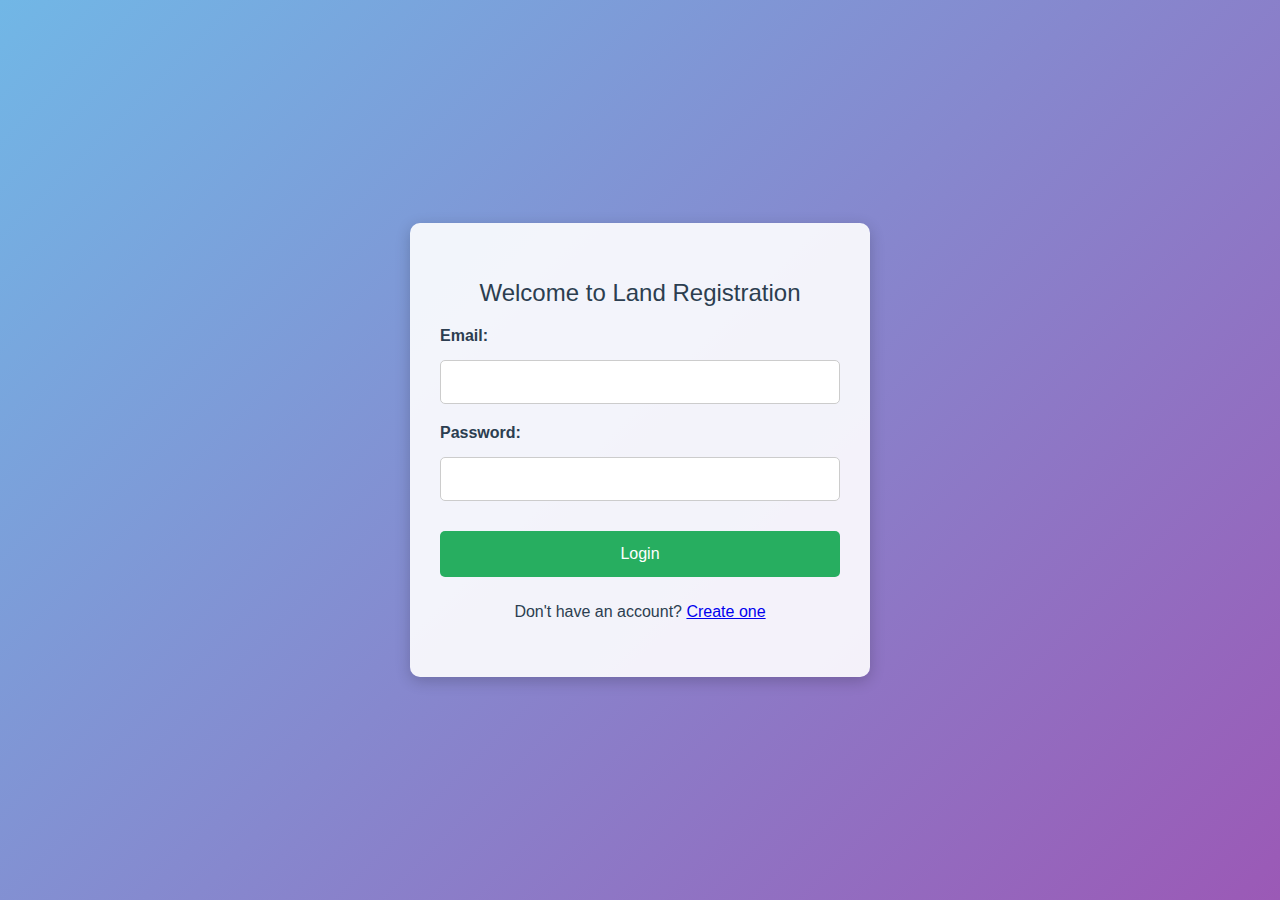
<file: index.html>
<!DOCTYPE html>
<html lang="en">
<head>
    <meta charset="UTF-8">
    <meta name="viewport" content="width=device-width, initial-scale=1.0">
    <title>Land Registration Login</title>
    <link rel="stylesheet" href="styles.css">
    <!-- Font Awesome CDN -->
    <link rel="stylesheet" href="https://cdnjs.cloudflare.com/ajax/libs/font-awesome/6.0.0-beta3/css/all.min.css">

</head>
<body>
    <div class="container">
        <h1>Welcome to Land Registration</h1>
        <form id="loginForm" method="POST" action="login.php">
            <label for="email">Email:</label>
            <input type="email" id="email" name="email" required>

            <label for="password">Password:</label>
            <input type="password" id="password" name="password" required>

            <button type="submit">Login</button>
        </form>
        <p>Don't have an account? <a href="register.html">Create one</a></p>
    </div>
</body>
</html>
</file>
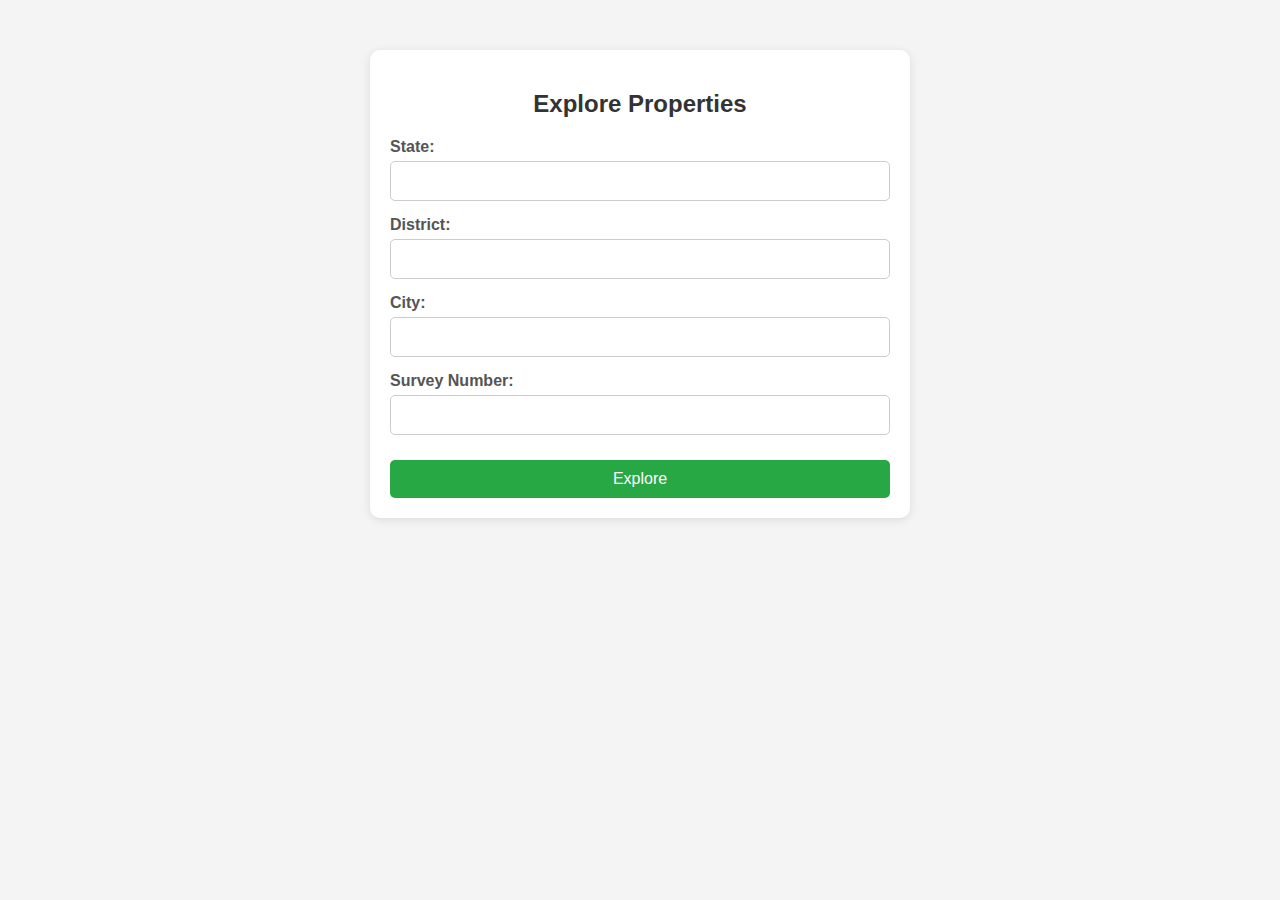
<file: customer_search.html>
<!DOCTYPE html>
<html lang="en">
<head>
    <meta charset="UTF-8">
    <meta name="viewport" content="width=device-width, initial-scale=1.0">
    <title>Explore Properties</title>
    <link rel="stylesheet" href="cust_search.css">
</head>
<body>
    <div class="container">
        <h2>Explore Properties</h2>
        <form action="customer_results.php" method="post">
            <div class="form-group">
                <label for="state">State:</label>
                <input type="text" id="state" name="state" required>
            </div>

            <div class="form-group">
                <label for="district">District:</label>
                <input type="text" id="district" name="district" required>
            </div>

            <div class="form-group">
                <label for="city">City:</label>
                <input type="text" id="city" name="city" required>
            </div>

            <div class="form-group">
                <label for="survey_number">Survey Number:</label>
                <input type="text" id="survey_number" name="survey_number" required>
            </div>

            <button type="submit" class="submit-button">Explore</button>
        </form>
    </div>
</body>
</html>
</file>
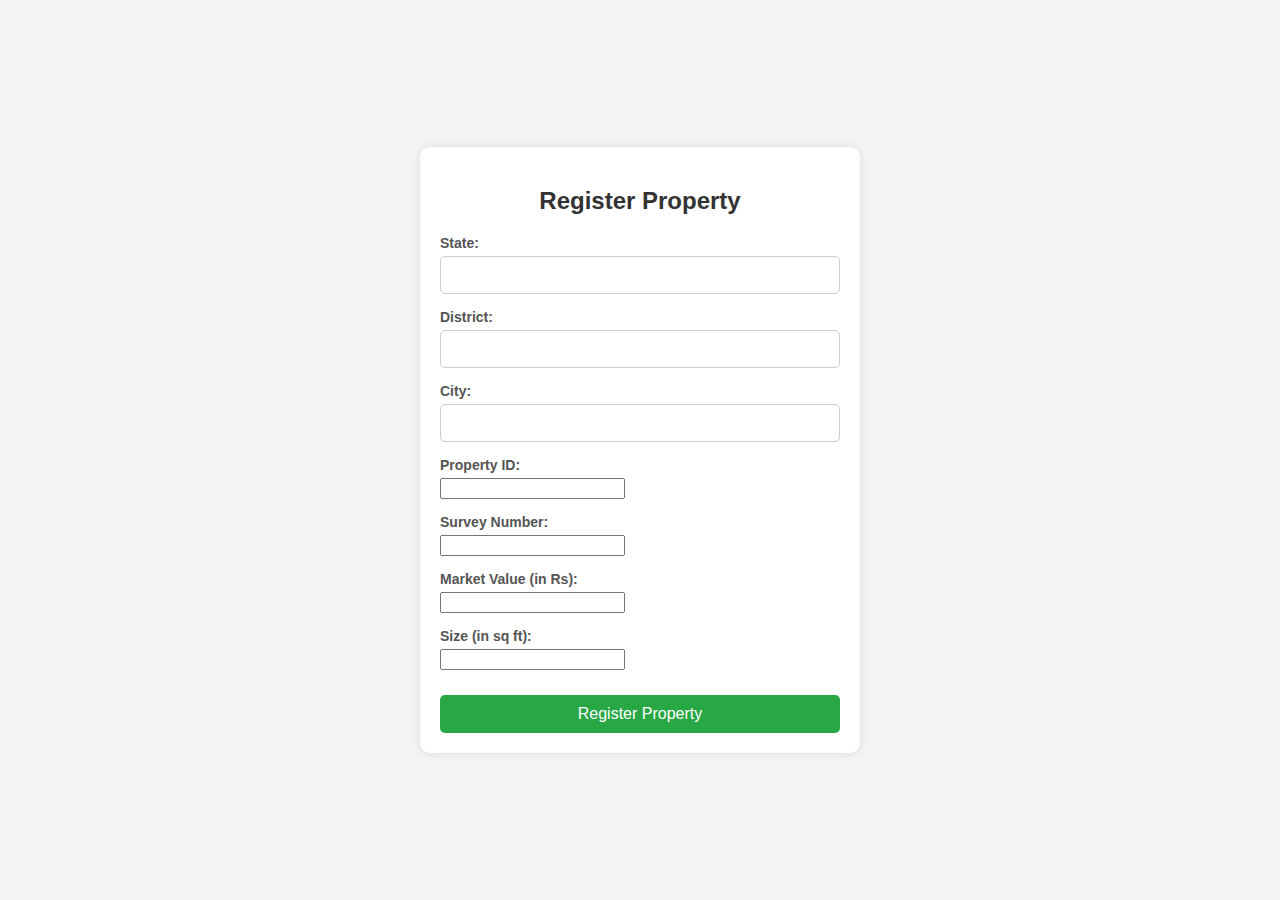
<file: land_registration.html>
<!DOCTYPE html>
<html lang="en">
<head>
    <meta charset="UTF-8">
    <meta name="viewport" content="width=device-width, initial-scale=1.0">
    <title>Land Registration</title>
    <link rel="stylesheet" href="land_reg.css">
    <!-- Font Awesome CDN -->
    <link rel="stylesheet" href="https://cdnjs.cloudflare.com/ajax/libs/font-awesome/6.0.0-beta3/css/all.min.css">
</head>
<body>
    <div class="container">
        <h2>Register Property</h2>

        <!-- Form for property details -->
        <form id="propertyForm" action="register_property.php" method="post">
            <div class="form-group">
                <label for="state">State:</label>
                <input type="text" id="state" name="state" required>
            </div>

            <div class="form-group">
                <label for="district">District:</label>
                <input type="text" id="district" name="district" required>
            </div>

            <div class="form-group">
                <label for="city">City:</label>
                <input type="text" id="city" name="city" required>
            </div>

            <div class="form-group">
                <label for="propertyId">Property ID:</label>
                <input type="number" id="propertyId" name="propertyId" required>
            </div>

            <div class="form-group">
                <label for="surveyNumber">Survey Number:</label>
                <input type="number" id="surveyNumber" name="surveyNumber" required>
            </div>

            <div class="form-group">
                <label for="marketValue">Market Value (in Rs):</label>
                <input type="number" id="marketValue" name="marketValue" required>
            </div>

            <div class="form-group">
                <label for="size">Size (in sq ft):</label>
                <input type="number" id="size" name="size" required>
            </div>

            <button type="submit" class="submit-button">Register Property</button>
        </form>
    </div>

</body>
</html>
</file>
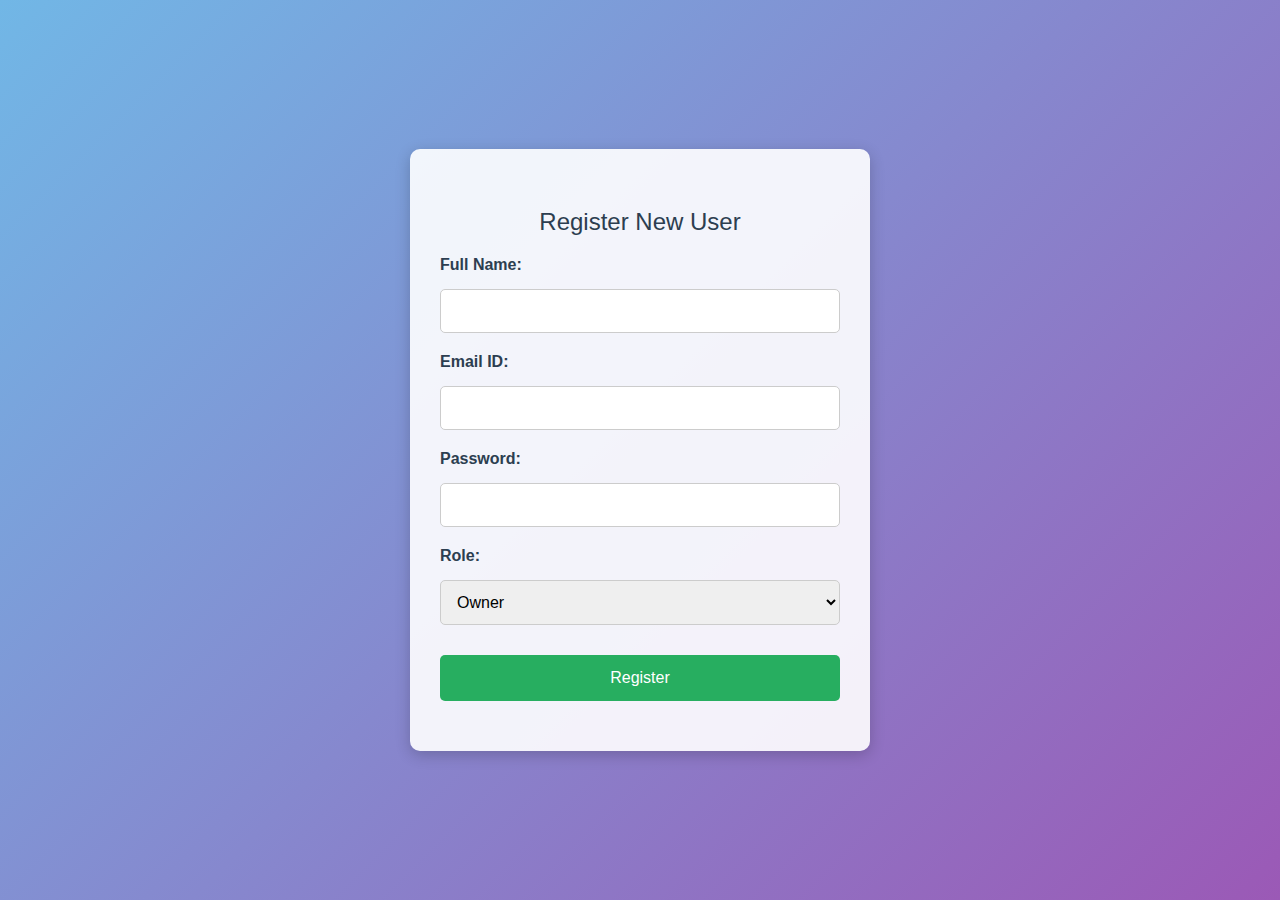
<file: register.html>
<!DOCTYPE html>
<html lang="en">
<head>
    <meta charset="UTF-8">
    <meta name="viewport" content="width=device-width, initial-scale=1.0">
    <title>User Registration</title>
    <link rel="stylesheet" href="styles.css">
    <link rel="stylesheet" href="https://cdnjs.cloudflare.com/ajax/libs/font-awesome/6.0.0-beta3/css/all.min.css">

        

</head>
<body>
    <div class="container">
        <h2>Register New User</h2>
        <form action="register.php" method="post">
            <label for="fullname">Full Name:</label>
            <input type="text" id="fullname" name="fullname" required>
            
            <label for="email">Email ID:</label>
            <input type="email" id="email" name="email" required>
            
            <label for="password">Password:</label>
            <input type="password" id="password" name="password" required>
            
            <label for="role">Role:</label>
            <select id="role" name="role" required>
                <option value="owner">Owner</option>
                <option value="customer">Customer</option>
            </select>
            
            <button type="submit">Register</button>
        </form>
    </div>
</body>
</html>
</file>
<file: styles.css>
/* styles.css */
body {
    font-family: 'Roboto', sans-serif;
    background: linear-gradient(135deg, #71b7e6, #9b59b6);
    margin: 0;
    padding: 0;
    display: flex;
    justify-content: center;
    align-items: center;
    height: 100vh;
    background-attachment: fixed;
    color: #fff;
}

.container {
    width: 100%;
    max-width: 400px;
    background: rgba(255, 255, 255, 0.9);
    padding: 40px 30px;
    box-shadow: 0px 4px 15px rgba(0, 0, 0, 0.2);
    border-radius: 10px;
    text-align: center;
}

h1, h2 {
    margin-bottom: 20px;
    font-size: 24px;
    color: #2c3e50;
    font-weight: 500;
}

label {
    font-weight: bold;
    margin-bottom: 5px;
    display: block;
    text-align: left;
    color: #2c3e50;
}

input[type="email"], input[type="password"], input[type="text"], select {
    width: 100%;
    padding: 12px;
    margin: 10px 0 20px 0;
    display: inline-block;
    border: 1px solid #ccc;
    box-sizing: border-box;
    border-radius: 5px;
    font-size: 16px;
    transition: border-color 0.3s ease;
}

input[type="email"]:focus, input[type="password"]:focus, input[type="text"]:focus, select:focus {
    border-color: #27ae60;
    outline: none;
}

button {
    background-color: #27ae60;
    color: white;
    padding: 14px 20px;
    margin: 10px 0;
    border: none;
    cursor: pointer;
    width: 100%;
    border-radius: 5px;
    font-size: 16px;
    transition: background-color 0.3s ease;
}

button:hover {
    background-color: #229954;
}

p {
    text-align: center;
    color: #2c3e50;
}

.container .form-footer {
    margin-top: 20px;
}

.container .form-footer a {
    color: #27ae60;
    text-decoration: none;
    font-weight: 500;
}

.container .form-footer a:hover {
    text-decoration: underline;
}
</file>
<file: cust_search.css>
/* General body styling */
body {
    font-family: Arial, sans-serif;
    background-color: #f4f4f4;
    margin: 0;
    padding: 0;
}

/* Center the container on the page */
.container {
    width: 100%;
    max-width: 500px;
    margin: 50px auto;
    padding: 20px;
    background-color: #fff;
    box-shadow: 0 2px 10px rgba(0, 0, 0, 0.1);
    border-radius: 10px;
}

/* Heading styles */
h2 {
    text-align: center;
    color: #333;
    margin-bottom: 20px;
}

/* Form group styles */
.form-group {
    margin-bottom: 15px;
}

/* Label styling */
label {
    display: block;
    margin-bottom: 5px;
    color: #555;
    font-weight: bold;
}

/* Input field styling */
input[type="text"] {
    width: 100%;
    padding: 10px;
    font-size: 16px;
    border: 1px solid #ccc;
    border-radius: 5px;
    box-sizing: border-box;
}

/* Button styling */
.submit-button {
    display: inline-block;
    width: 100%;
    padding: 10px;
    background-color: #28a745;
    color: #fff;
    border: none;
    border-radius: 5px;
    font-size: 16px;
    cursor: pointer;
    margin-top: 10px;
}

.submit-button:hover {
    background-color: #218838;
}
</file>
<file: land_reg.css>
/* General styles for the body and container */
body {
    font-family: Arial, sans-serif;
    background-color: #f4f4f4;
    display: flex;
    justify-content: center;
    align-items: center;
    height: 100vh;
    margin: 0;
}

.container {
    background-color: white;
    padding: 20px;
    border-radius: 10px;
    box-shadow: 0 0 10px rgba(0, 0, 0, 0.1);
    width: 100%;
    max-width: 400px;
}

h2 {
    text-align: center;
    margin-bottom: 20px;
    font-size: 24px;
    color: #333;
}

.form-group {
    margin-bottom: 15px;
}

label {
    font-size: 14px;
    font-weight: bold;
    color: #555;
    display: block;
    margin-bottom: 5px;
}

input[type="text"] {
    width: 100%;
    padding: 10px;
    font-size: 14px;
    border: 1px solid #ccc;
    border-radius: 5px;
    box-sizing: border-box;
}

button {
    width: 100%;
    padding: 10px;
    font-size: 16px;
    color: white;
    background-color: #28a745;
    border: none;
    border-radius: 5px;
    cursor: pointer;
}

button:hover {
    background-color: #218838;
}

.connect-button {
    background-color: #007bff;
}

.connect-button:hover {
    background-color: #0056b3;
}

.submit-button {
    background-color: #28a745;
    margin-top: 10px;
}

.submit-button:hover {
    background-color: #218838;
}

@media (max-width: 480px) {
    .container {
        width: 90%;
    }
}
</file>
